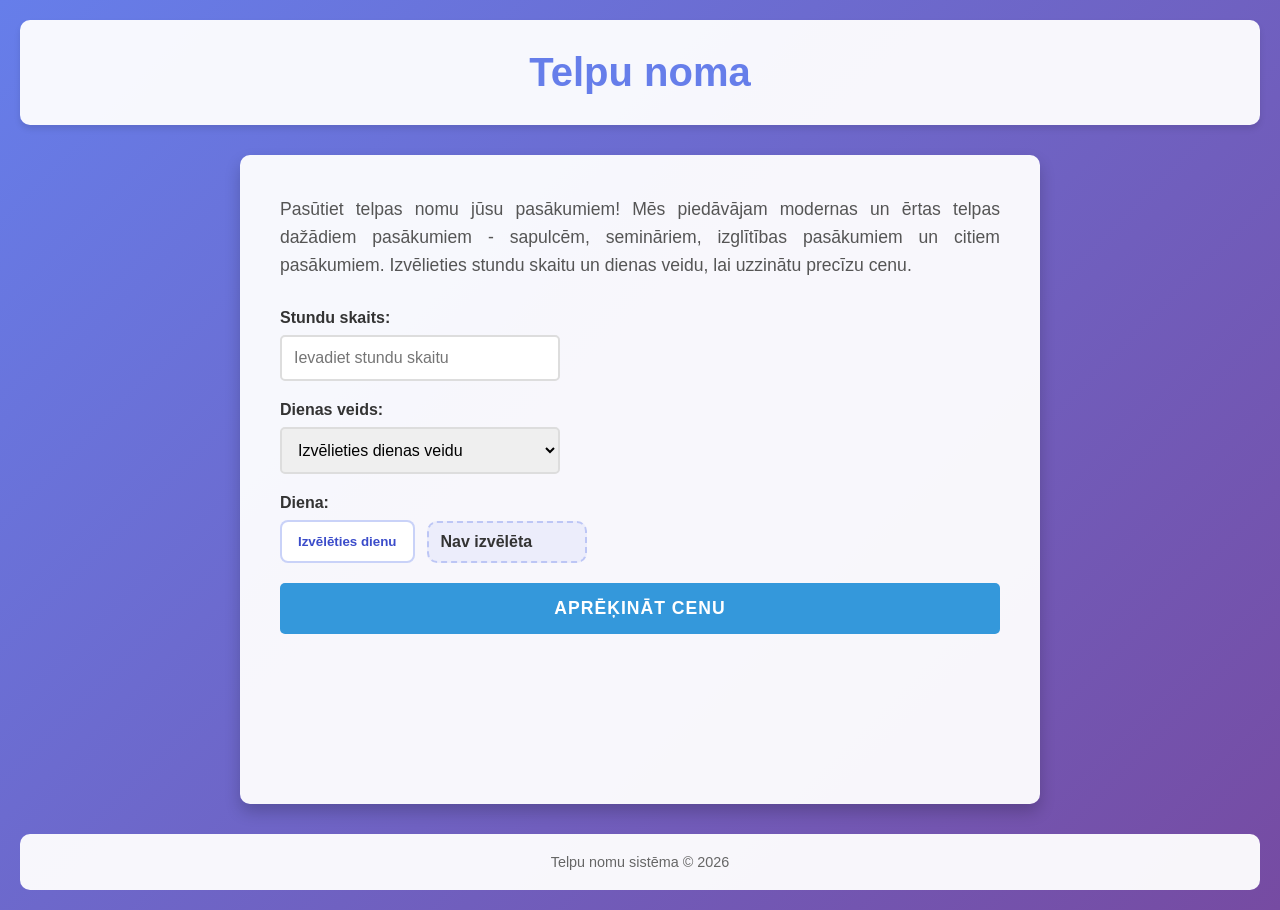
<file: index.html>
<!DOCTYPE html>
<html lang="lv">
<head>
    <meta charset="UTF-8">
    <meta name="viewport" content="width=device-width, initial-scale=1.0">
    <title>Telpu noma</title>
    <link rel="stylesheet" href="style.css">
</head>
<body>
    <!-- 1. Virsraksts (mājaslapas/produkta nosaukums) -->
    <header>
        <h1 id="page-title">Telpu noma</h1>
    </header>

    <main>
        <!-- 2. Apraksts (īss skaidrojums par pakalpojumu) -->
        <section class="description-section">
            <p id="description">
                Pasūtiet telpas nomu jūsu pasākumiem! Mēs piedāvājam modernas un ērtas telpas 
                dažādiem pasākumiem - sapulcēm, semināriem, izglītības pasākumiem un citiem 
                pasākumiem. Izvēlieties stundu skaitu un dienas veidu, lai uzzinātu precīzu cenu.
            </p>
        </section>

        <!-- 3. Lietotāja ievades sadaļa (ievades lauki: daudzums, izvēle) -->
        <section class="input-section">
            <form id="rental-form">
                <div class="input-group">
                    <label for="hours">Stundu skaits:</label>
                    <input type="number" id="hours" name="hours" min="1" placeholder="Ievadiet stundu skaitu" required>
                </div>

                <div class="input-group">
                    <label for="day-type">Dienas veids:</label>
                    <select id="day-type" name="day-type" required>
                        <option value="">Izvēlieties dienas veidu</option>
                        <option value="workday">Darba diena</option>
                        <option value="weekend">Brīvdiena</option>
                    </select>
                </div>

                <div class="input-group">
                    <label>Diena:</label>
                    <div class="day-picker-row">
                        <button type="button" id="open-calendar-btn" class="secondary-button">Izvēlēties dienu</button>
                        <div id="selected-day-badge" class="selected-day-badge" aria-live="polite">Nav izvēlēta</div>
                    </div>
                    <input type="hidden" id="selected-day" name="selected-day" value="">
                </div>

                <!-- 4. Darbības poga (aktivizē JavaScript funkcionalitāti) -->
                <button type="submit" id="calculate-btn" class="action-button">Aprēķināt cenu</button>
            </form>
        </section>

        <!-- 5. Rezultāta attēlošanas sadaļa (aprēķina rezultāts) -->
        <section class="result-section">
            <div id="result-display" class="result-display"></div>
        </section>
    </main>

    <footer>
        <p>Telpu nomu sistēma © 2026</p>
    </footer>

    <script src="script.js"></script>
</body>
</html>
</file>
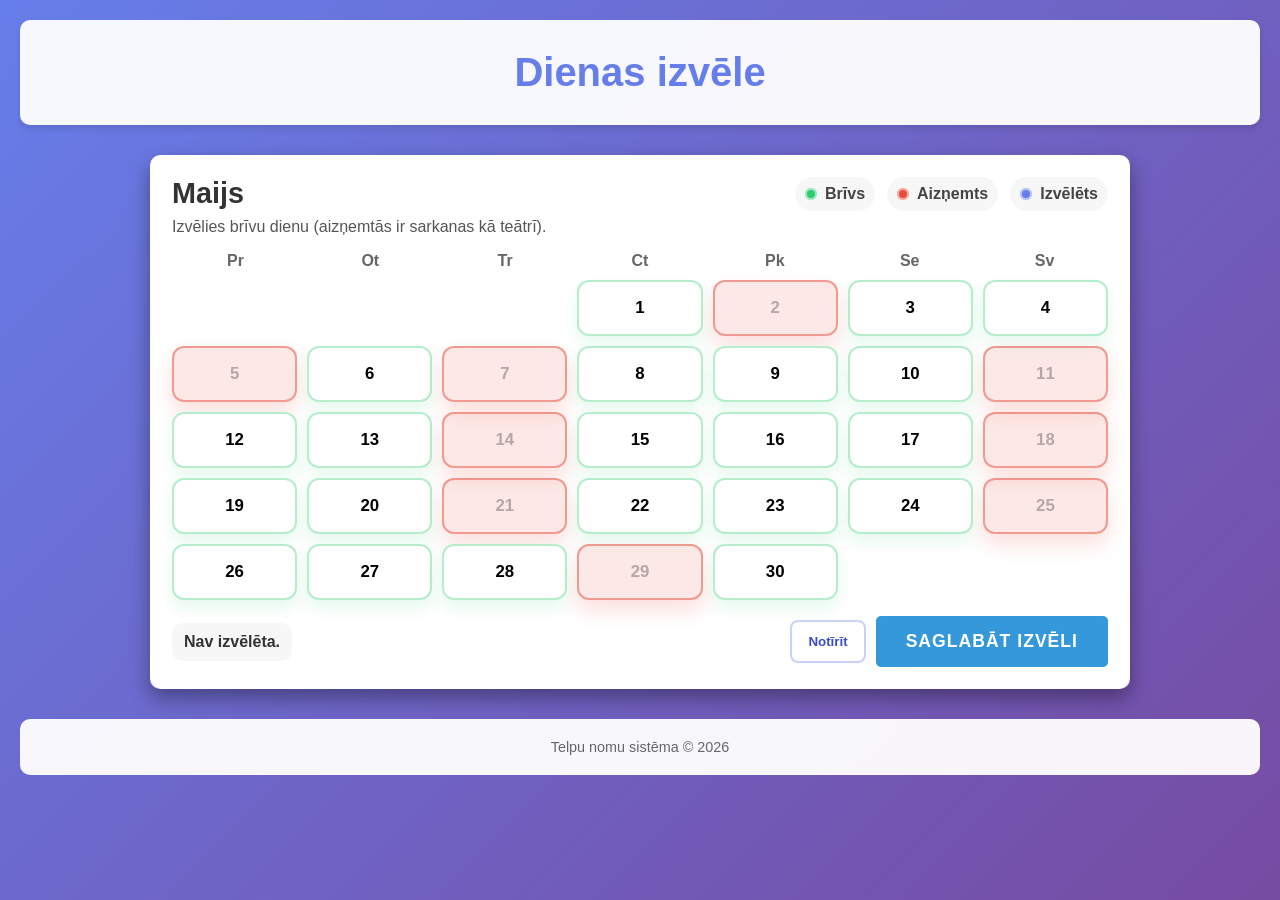
<file: calendar.html>
<!DOCTYPE html>
<html lang="lv">
<head>
    <meta charset="UTF-8">
    <meta name="viewport" content="width=device-width, initial-scale=1.0">
    <title>Kalendārs — dienas izvēle</title>
    <link rel="stylesheet" href="style.css">
</head>
<body class="calendar-page">
    <header>
        <h1 id="page-title">Dienas izvēle</h1>
    </header>

    <main class="calendar-main">
        <section class="calendar-shell" aria-label="Kalendārs dienas izvēlei">
            <div class="calendar-top">
                <div>
                    <h2 class="calendar-month">Maijs</h2>
                    <p class="calendar-subtitle">Izvēlies brīvu dienu (aizņemtās ir sarkanas kā teātrī).</p>
                </div>
                <div class="calendar-legend" aria-label="Leģenda">
                    <span class="legend-item"><span class="legend-dot available" aria-hidden="true"></span>Brīvs</span>
                    <span class="legend-item"><span class="legend-dot taken" aria-hidden="true"></span>Aizņemts</span>
                    <span class="legend-item"><span class="legend-dot selected" aria-hidden="true"></span>Izvēlēts</span>
                </div>
            </div>

            <div class="calendar-weekdays" aria-hidden="true">
                <div>Pr</div><div>Ot</div><div>Tr</div><div>Ct</div><div>Pk</div><div>Se</div><div>Sv</div>
            </div>

            <div id="calendar-grid" class="calendar-grid big" role="grid" aria-label="Dienu izvēle"></div>

            <div class="calendar-actions">
                <div id="calendar-status" class="calendar-status" aria-live="polite">Nav izvēlēta.</div>
                <div class="calendar-buttons">
                    <button type="button" id="clear-btn" class="secondary-button">Notīrīt</button>
                    <button type="button" id="save-btn" class="action-button">Saglabāt izvēli</button>
                </div>
            </div>
        </section>
    </main>

    <footer>
        <p>Telpu nomu sistēma © 2026</p>
    </footer>

    <script src="calendar.js"></script>
</body>
</html>
</file>
<file: style.css>
/* Telpu nomu sistēmas stili
   ID selektori: #page-title, #description, #rental-form, #hours, #day-type, #calculate-btn, #result-display
   Class selektori: .description-section, .input-section, .input-group, .action-button, .result-section,
   .result-display, .result-content, .result-details, .total-price, .error-message, .workday, .weekend
*/

* {
    margin: 0;
    padding: 0;
    box-sizing: border-box;
}

body {
    background: linear-gradient(135deg, #667eea 0%, #764ba2 100%);
    font-family: 'Segoe UI', Tahoma, Geneva, Verdana, sans-serif;
    min-height: 100vh;
    padding: 20px;
    color: #333;
}

header {
    background-color: rgba(255, 255, 255, 0.95);
    padding: 30px;
    text-align: center;
    border-radius: 10px;
    margin-bottom: 30px;
    box-shadow: 0 4px 6px rgba(0, 0, 0, 0.1);
}

#page-title {
    color: #667eea;
    font-size: 2.5em;
    font-weight: bold;
    margin: 0;
}

main {
    max-width: 800px;
    margin: 0 auto;
    background-color: rgba(255, 255, 255, 0.95);
    padding: 40px;
    border-radius: 10px;
    box-shadow: 0 8px 16px rgba(0, 0, 0, 0.2);
}

.description-section {
    margin-bottom: 30px;
}

#description {
    font-size: 1.1em;
    line-height: 1.6;
    color: #555;
    text-align: justify;
}

.input-section {
    margin-bottom: 30px;
}

#rental-form {
    display: flex;
    flex-direction: column;
    gap: 20px;
}

.input-group {
    display: flex;
    flex-direction: column;
    gap: 8px;
}

.input-group label {
    font-weight: 600;
    color: #333;
    font-size: 1em;
}

.input-group input,
.input-group select {
    padding: 12px;
    border: 2px solid #ddd;
    border-radius: 5px;
    font-size: 1em;
    transition: border-color 0.3s ease;
    font-family: inherit;
}

#hours,
#day-type {
    width: 100%;
    max-width: 280px;
}

.input-group input:focus,
.input-group select:focus {
    outline: none;
    border-color: #667eea;
    box-shadow: 0 0 0 3px rgba(102, 126, 234, 0.1);
}

.action-button,
#calculate-btn {
    padding: 15px 30px;
    background-color: #3498db;
    color: white;
    border: none;
    border-radius: 5px;
    font-size: 1.1em;
    font-weight: 600;
    cursor: pointer;
    transition: all 0.3s ease;
    text-transform: uppercase;
    letter-spacing: 1px;
}

.action-button:hover {
    background-color: #2980b9;
    transform: translateY(-2px);
    box-shadow: 0 4px 8px rgba(0, 0, 0, 0.2);
}

.action-button:active,
#calculate-btn:active {
    transform: translateY(0);
}

.secondary-button {
    padding: 12px 16px;
    border-radius: 8px;
    border: 2px solid rgba(102, 126, 234, 0.35);
    background: rgba(255, 255, 255, 0.9);
    color: #3b4cca;
    font-weight: 700;
    cursor: pointer;
    transition: all 0.2s ease;
    font-family: inherit;
}

.secondary-button:hover {
    transform: translateY(-1px);
    border-color: rgba(102, 126, 234, 0.7);
    box-shadow: 0 8px 18px rgba(0, 0, 0, 0.12);
}

.day-picker-row {
    display: flex;
    align-items: center;
    gap: 12px;
    flex-wrap: wrap;
}

.selected-day-badge {
    padding: 10px 12px;
    border-radius: 10px;
    background: rgba(102, 126, 234, 0.08);
    border: 2px dashed rgba(102, 126, 234, 0.35);
    color: #333;
    font-weight: 700;
    min-width: 160px;
}

.selected-day-badge.has-value {
    border-style: solid;
    background: rgba(39, 174, 96, 0.08);
    border-color: rgba(39, 174, 96, 0.35);
}

.calendar-page main {
    max-width: 980px;
}

.calendar-main {
    padding: 0;
}

.calendar-shell {
    background: rgba(255, 255, 255, 0.98);
    border-radius: 14px;
    padding: 22px;
    box-shadow: 0 10px 24px rgba(0, 0, 0, 0.18);
}

.calendar-top {
    display: flex;
    justify-content: space-between;
    align-items: flex-start;
    gap: 16px;
    flex-wrap: wrap;
    margin-bottom: 14px;
}

.calendar-month {
    font-size: 1.8em;
    color: #333;
    margin-bottom: 6px;
}

.calendar-subtitle {
    color: #555;
    line-height: 1.4;
}

.calendar-legend {
    display: flex;
    gap: 12px;
    flex-wrap: wrap;
    align-items: center;
}

.legend-item {
    display: inline-flex;
    gap: 8px;
    align-items: center;
    font-weight: 700;
    color: #444;
    background: rgba(0, 0, 0, 0.03);
    padding: 8px 10px;
    border-radius: 999px;
}

.legend-dot {
    width: 12px;
    height: 12px;
    border-radius: 50%;
    display: inline-block;
    box-shadow: inset 0 0 0 2px rgba(255, 255, 255, 0.55);
}

.legend-dot.available { background: #2ecc71; }
.legend-dot.taken { background: #e74c3c; }
.legend-dot.selected { background: #667eea; }

.calendar-weekdays {
    display: grid;
    grid-template-columns: repeat(7, 1fr);
    gap: 8px;
    margin: 12px 0 10px;
    color: #666;
    font-weight: 800;
    text-align: center;
}

.calendar-grid {
    display: grid;
    grid-template-columns: repeat(7, minmax(0, 1fr));
    gap: 10px;
}

.calendar-spacer {
    height: 52px;
}

.calendar-day {
    height: 44px;
    border-radius: 12px;
    border: 2px solid rgba(0, 0, 0, 0.08);
    background: #fff;
    cursor: pointer;
    font-weight: 800;
    transition: transform 0.12s ease, box-shadow 0.12s ease, border-color 0.12s ease, background 0.12s ease;
}

.calendar-day.big {
    height: 56px;
    font-size: 1.05em;
}

.calendar-day.is-available {
    box-shadow: 0 8px 16px rgba(46, 204, 113, 0.12);
    border-color: rgba(46, 204, 113, 0.35);
}

.calendar-day.is-available:hover {
    transform: translateY(-2px);
    box-shadow: 0 12px 24px rgba(46, 204, 113, 0.18);
}

.calendar-day.is-taken {
    background: rgba(231, 76, 60, 0.12);
    border-color: rgba(231, 76, 60, 0.5);
    box-shadow: 0 10px 20px rgba(231, 76, 60, 0.18);
    cursor: not-allowed;
}

.calendar-day.is-taken:disabled {
    opacity: 1;
}

.calendar-day.is-selected {
    background: rgba(102, 126, 234, 0.14);
    border-color: rgba(102, 126, 234, 0.8);
    box-shadow: 0 16px 30px rgba(102, 126, 234, 0.22);
    transform: translateY(-1px);
}

.calendar-actions {
    margin-top: 16px;
    display: flex;
    justify-content: space-between;
    gap: 12px;
    flex-wrap: wrap;
    align-items: center;
}

.calendar-status {
    font-weight: 800;
    color: #333;
    padding: 10px 12px;
    border-radius: 10px;
    background: rgba(0, 0, 0, 0.03);
}

.calendar-status.error {
    background: rgba(231, 76, 60, 0.12);
    color: #b93a2f;
}

.calendar-buttons {
    display: flex;
    gap: 10px;
    align-items: center;
    flex-wrap: wrap;
}

.result-section {
    margin-top: 30px;
}

.result-display,
#result-display {
    padding: 25px;
    border-radius: 8px;
    min-height: 100px;
    transition: all 0.3s ease;
}

.result-display.success {
    background-color: #f8f9fa;
    border: 2px solid #27ae60;
}

.result-display.error {
    background-color: #fee;
    border: 2px solid #e74c3c;
}

.result-content {
    animation: fadeIn 0.5s ease;
}

@keyframes fadeIn {
    from {
        opacity: 0;
        transform: translateY(-10px);
    }
    to {
        opacity: 1;
        transform: translateY(0);
    }
}

.result-content h2 {
    color: #333;
    margin-bottom: 15px;
    font-size: 1.5em;
}

.result-details {
    display: flex;
    flex-direction: column;
    gap: 10px;
}

.result-details p {
    font-size: 1.1em;
    color: #555;
    padding: 8px;
    background-color: white;
    border-radius: 5px;
}

.result-content.workday .result-details p {
    border-left: 4px solid #27ae60;
}

.result-content.weekend .result-details p {
    border-left: 4px solid #e74c3c;
}

.total-price {
    font-size: 1.3em !important;
    font-weight: bold;
    color: #667eea !important;
    background-color: #f0f4ff !important;
    padding: 15px !important;
    margin-top: 10px !important;
}

.error-message {
    color: #e74c3c;
    font-weight: 600;
    font-size: 1.1em;
    text-align: center;
}

footer {
    text-align: center;
    margin-top: 30px;
    padding: 20px;
    background-color: rgba(255, 255, 255, 0.95);
    border-radius: 10px;
    color: #666;
    font-size: 0.9em;
}

/* Responsive dizains */
@media (max-width: 600px) {
    #page-title {
        font-size: 2em;
    }

    #hours,
    #day-type {
        max-width: 100%;
    }

    main {
        padding: 20px;
    }

    .result-details p {
        font-size: 1em;
    }

    .calendar-shell {
        padding: 16px;
    }

    .calendar-weekdays {
        gap: 6px;
    }

    .calendar-grid {
        gap: 8px;
    }

    .calendar-spacer {
        height: 44px;
    }
}
</file>
